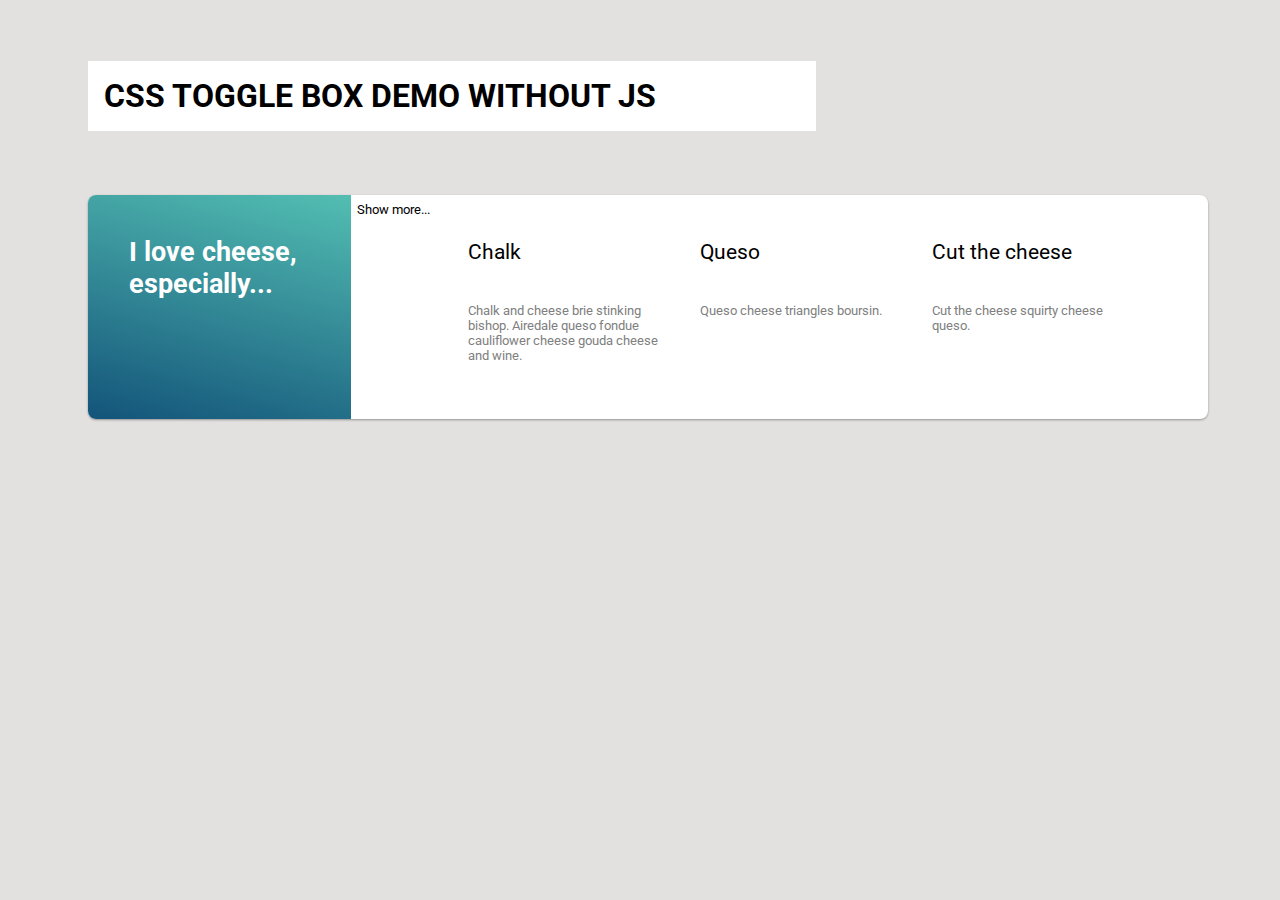
<file: index.html>
<!DOCTYPE html>
<html lang="en">
  <head>
    <meta charset="UTF-8" />
    <meta name="viewport" content="width=device-width, initial-scale=1.0" />
    <meta http-equiv="X-UA-Compatible" content="ie=edge" />
    <title>CSS TOGGLE BOX DEMO</title>
    <link rel="stylesheet" href="style.css" />
  </head>
  <body>
    <h1>CSS TOGGLE BOX DEMO WITHOUT JS</h1>
    <div class="wrapper">
      <div class="main"><h2>I love cheese, especially...</h2></div>
      <input type="checkbox" id="toggle" />
      <label id="button" for="toggle"></label>
      <div id="parent">
        <div class="item">
          <p class="title">Chalk</p>
          <p class="desc">
            Chalk and cheese brie stinking bishop. Airedale queso fondue
            cauliflower cheese gouda cheese and wine.
          </p>
        </div>
        <div class="item">
          <p class="title">Queso</p>
          <p class="desc">Queso cheese triangles boursin.</p>
        </div>
        <div class="item">
          <p class="title">Cut the cheese</p>
          <p class="desc">Cut the cheese squirty cheese queso.</p>
        </div>
        <div class="item">
          <p class="title">Swiss emmental ricotta</p>
          <p class="desc">
            Who moved my cheese cheesecake mascarpone swiss cheese and wine hard
            cheese.
          </p>
        </div>
        <div class="item">
          <p class="title">Fromage frais</p>
          <p class="desc">Fromage frais blue castello cut the cheese.</p>
        </div>

        <div class="item">
          <p class="title">Bocconcini cheesy feet everyone loves.</p>
          <p class="desc">
            Jarlsberg cheese triangles cheddar cow the big cheese cheddar
            camembert de normandie cheese strings.
          </p>
        </div>
        <div class="item">
          <p class="title">Boursin red</p>
          <p class="desc">
            Leicester queso. Cow cheese on toast port-salut swiss cheese slices
            cheese.
          </p>
        </div>
        <div class="item">
          <p class="title">Babybel bocconcini fromage.</p>
          <p class="desc">
            Cheesy feet cheese and biscuits cheese strings stilton lancashire
            cheese triangles danish fontina blue castello.
          </p>
        </div>
      </div>
    </div>
  </body>
</html>
</file>
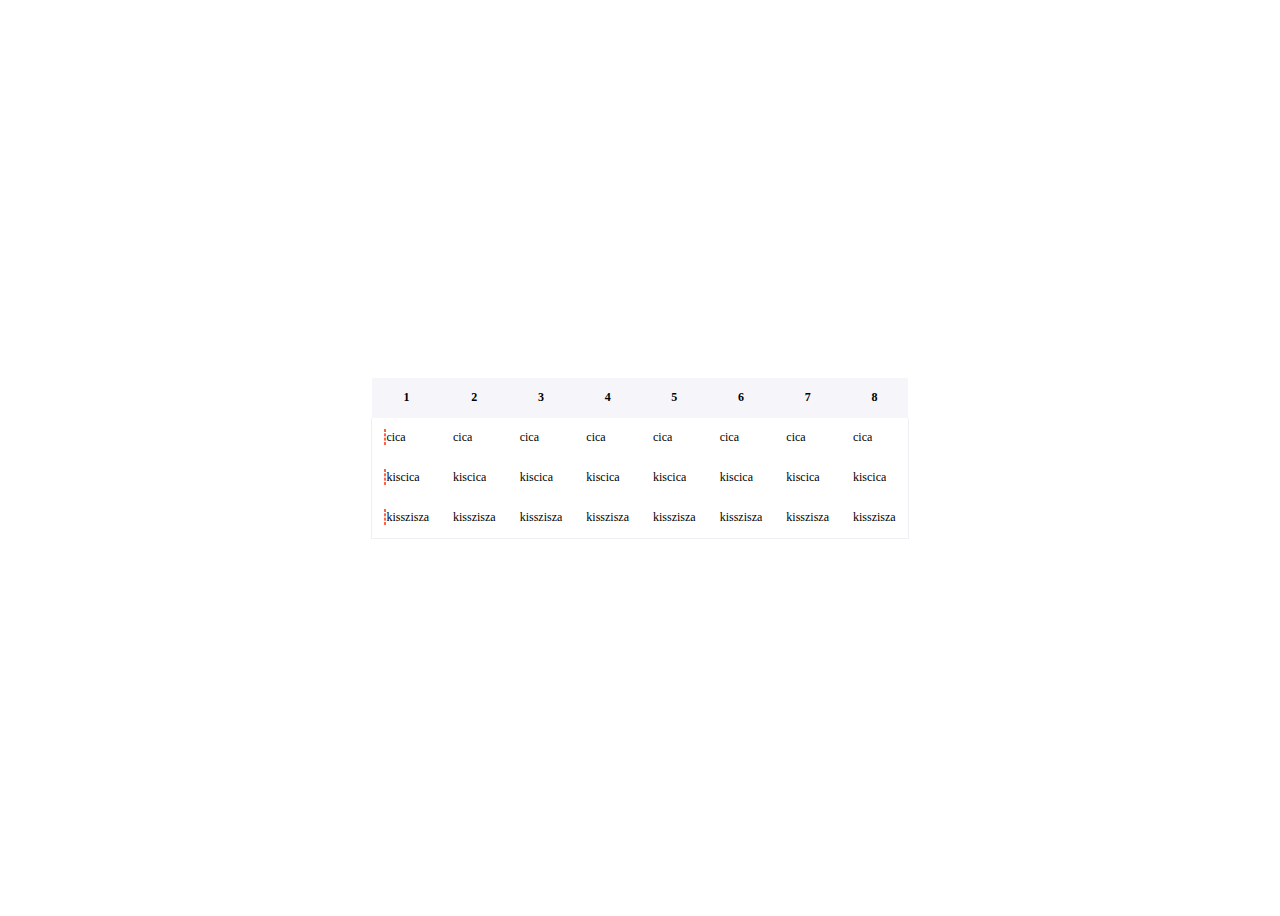
<file: costum_table/index.html>
<!DOCTYPE html>
<html lang="en">
  <head>
    <meta charset="UTF-8" />
    <meta name="viewport" content="width=device-width, initial-scale=1.0" />
    <meta http-equiv="X-UA-Compatible" content="ie=edge" />
    <link
      href="https://fonts.googleapis.com/icon?family=Material+Icons"
      rel="stylesheet"
    />
    <link
      href="https://fonts.googleapis.com/css?family=DM+Sans&display=swap"
      rel="stylesheet"
    />
    <link rel="stylesheet" href="style.css" />
    <title>table spacing</title>
  </head>

  <body>
    <table>
      <thead>
        <tr>
          <th>1</th>
          <th>2</th>
          <th>3</th>
          <th>4</th>
          <th>5</th>
          <th>6</th>
          <th>7</th>
          <th>8</th>
        </tr>
      </thead>
      <tbody>
        <tr>
          <td>cica</td>
          <td>cica</td>
          <td>cica</td>
          <td>cica</td>
          <td>cica</td>
          <td>cica</td>
          <td>cica</td>
          <td>cica</td>
        </tr>
        <tr>
          <td>kiscica</td>
          <td>kiscica</td>
          <td>kiscica</td>
          <td>kiscica</td>
          <td>kiscica</td>
          <td>kiscica</td>
          <td>kiscica</td>
          <td>kiscica</td>
        </tr>
        <tr>
          <td>kisszisza</td>
          <td>kisszisza</td>
          <td>kisszisza</td>
          <td>kisszisza</td>
          <td>kisszisza</td>
          <td>kisszisza</td>
          <td>kisszisza</td>
          <td>kisszisza</td>
        </tr>
      </tbody>
    </table>
  </body>
</html>
</file>
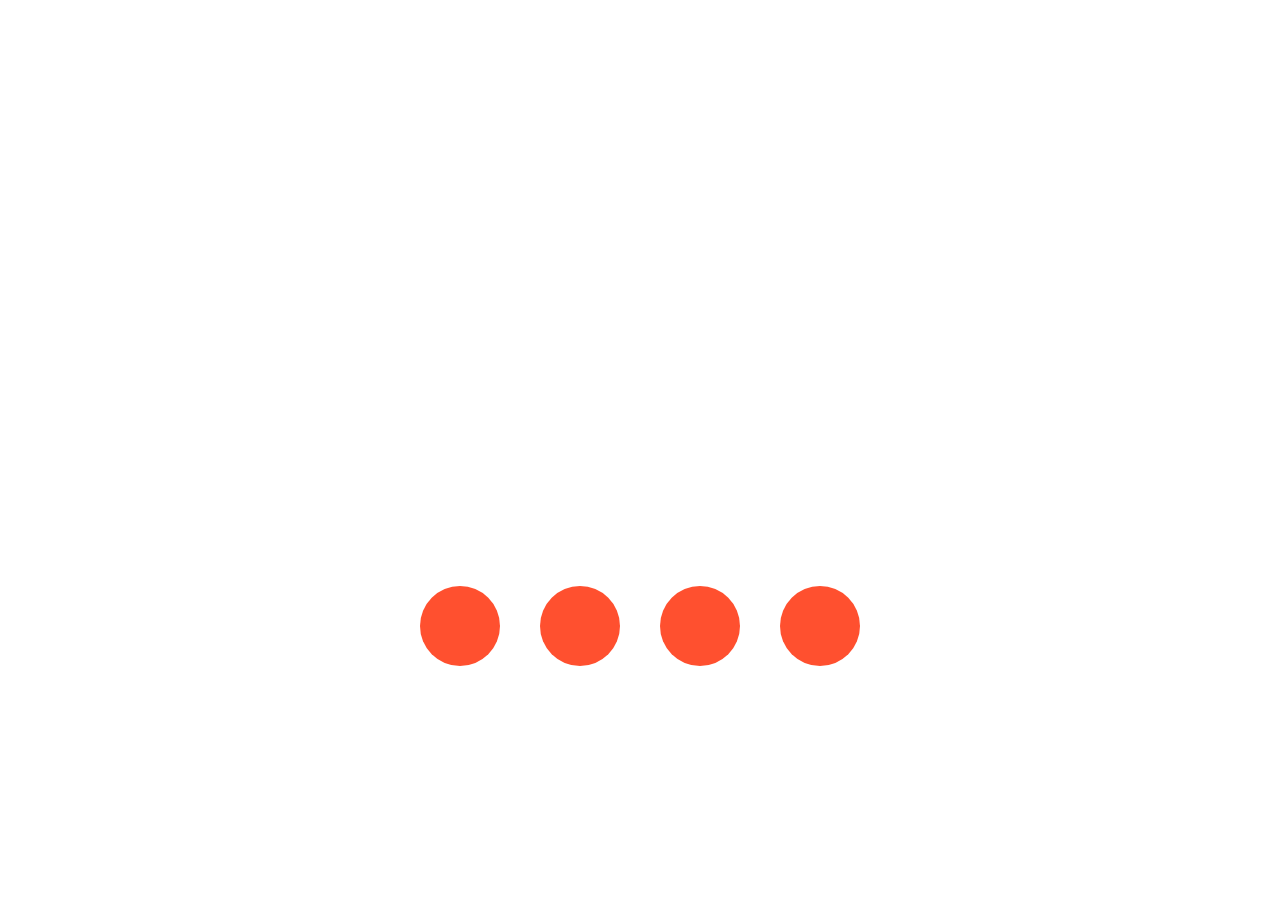
<file: css_perf_test/index.html>
<html>
  <head>
    <link rel="stylesheet" href="style.css" />
    <link
      href="https://fonts.googleapis.com/icon?family=Material+Icons"
      rel="stylesheet"
    />
  </head>
  <body>
    <div class="cica">
      <div class="ball"></div>
      <div class="ball"></div>
      <div class="ball"></div>
      <div class="ball"></div>
      <div class="shadow"></div>
      <div class="shadow"></div>
      <div class="shadow"></div>
      <div class="shadow"></div>
    </div>
  </body>
</html>
</file>
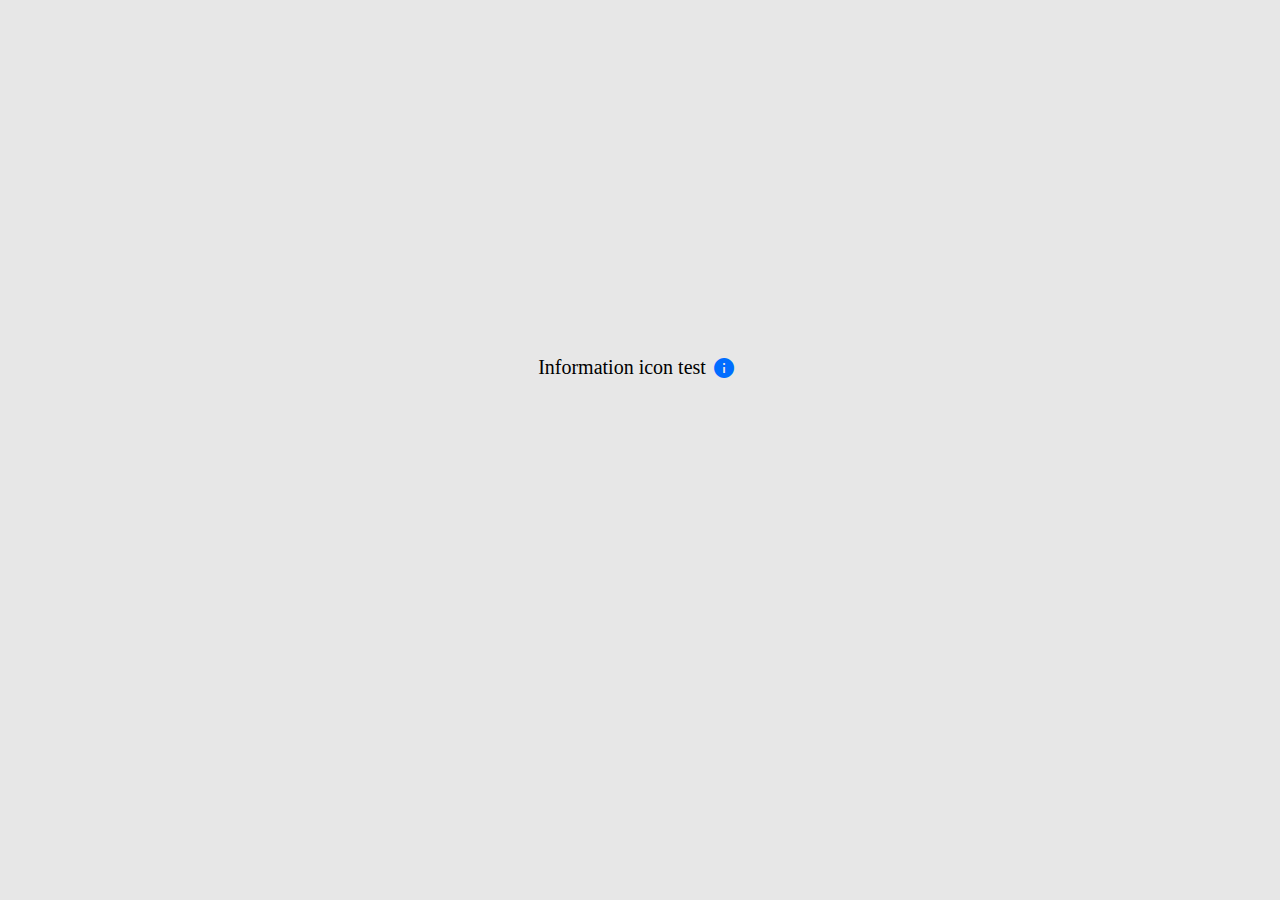
<file: info_popup/index.html>
<!DOCTYPE html>
<html lang="en">
  <head>
    <meta charset="UTF-8" />
    <meta name="viewport" content="width=device-width, initial-scale=1.0" />
    <meta http-equiv="X-UA-Compatible" content="ie=edge" />
    <link
      href="https://fonts.googleapis.com/icon?family=Material+Icons"
      rel="stylesheet"
    />
    <link
      href="https://fonts.googleapis.com/css?family=DM+Sans&display=swap"
      rel="stylesheet"
    />
    <link rel="stylesheet" href="style.css" />
    <title>info popup test</title>
  </head>

  <body>
    <div class="row">
      <div class="text">Information icon test</div>
      <i class="material-icons"> </i>
    </div>
  </body>
</html>
</file>
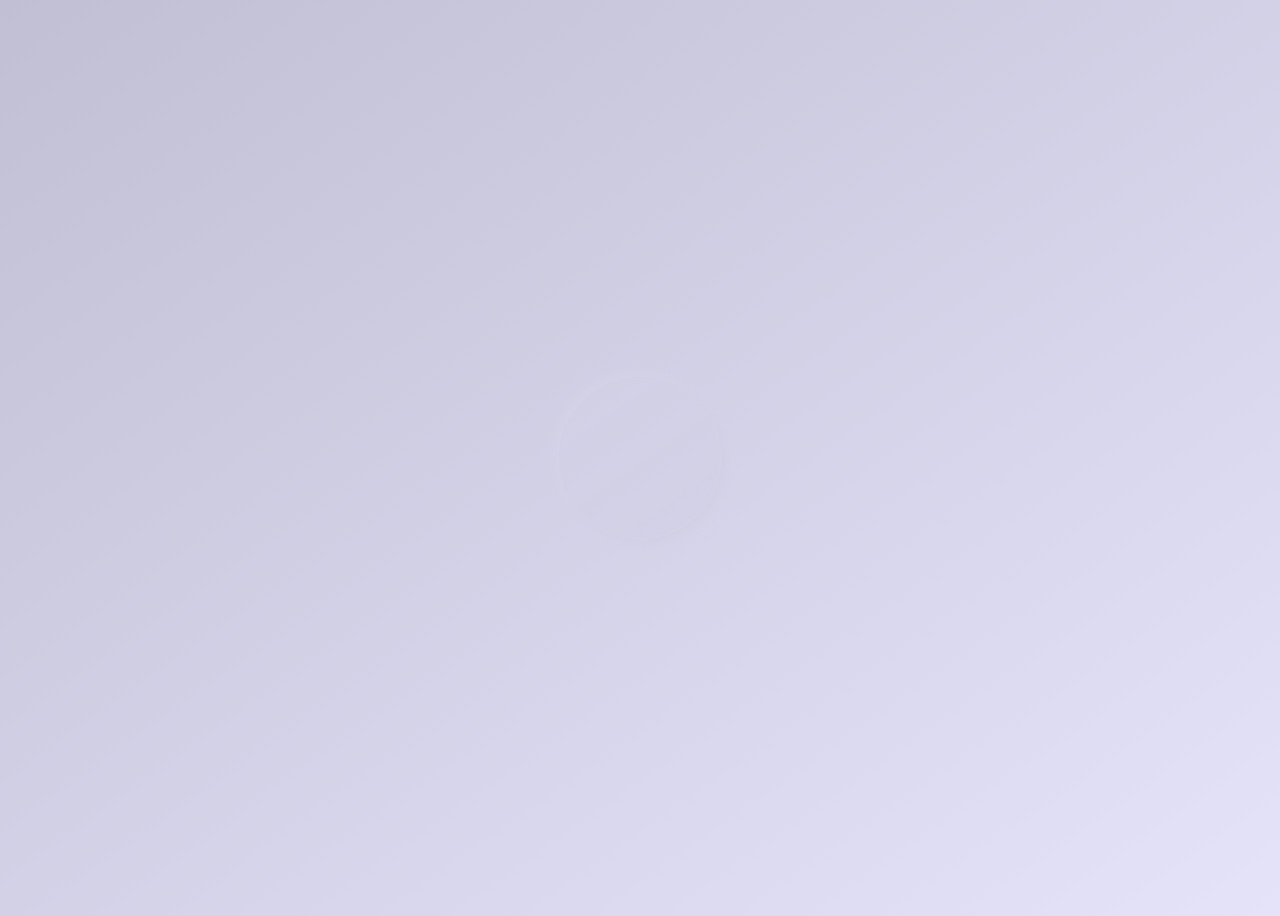
<file: neumorphism/index.html>
<!DOCTYPE html>
<html lang="en">
  <head>
    <meta charset="UTF-8" />
    <meta name="viewport" content="width=device-width, initial-scale=1.0" />
    <meta http-equiv="X-UA-Compatible" content="ie=edge" />
    <link rel="stylesheet" href="style.css" />
    <title>neumorphism</title>
  </head>
  <body>
    <div class="circle" onclick="change()"></div>
  </body>
  <script src="script.js"></script>
</html>
</file>
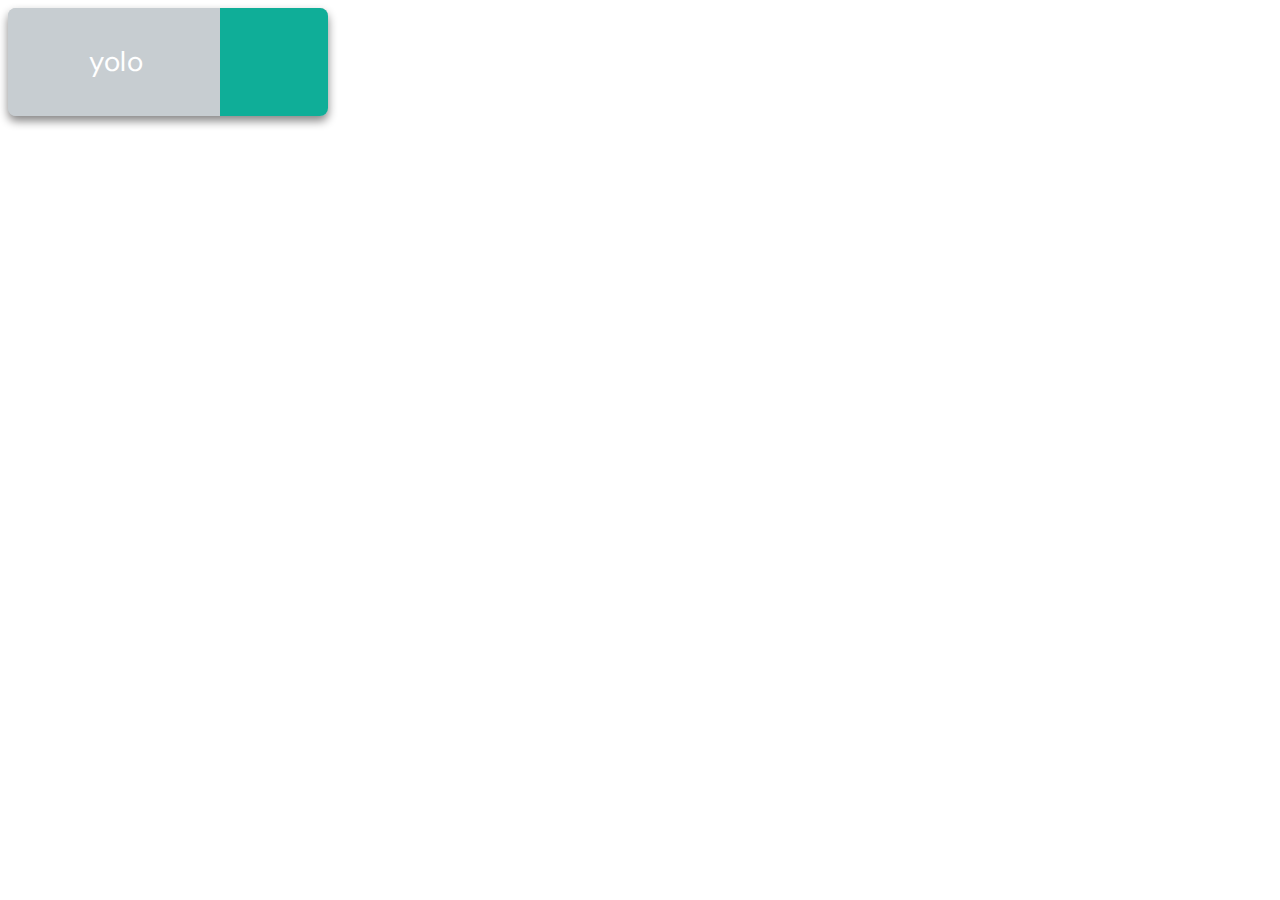
<file: one_div_button/index.html>
<!DOCTYPE html>
<html lang="en">
  <head>
    <meta charset="UTF-8" />
    <meta name="viewport" content="width=device-width, initial-scale=1.0" />
    <meta http-equiv="X-UA-Compatible" content="ie=edge" />
    <link
      href="https://fonts.googleapis.com/icon?family=Material+Icons"
      rel="stylesheet"
    />
    <link
      href="https://fonts.googleapis.com/css?family=DM+Sans&display=swap"
      rel="stylesheet"
    />
    <link rel="stylesheet" href="style.css" />
    <title>one div button</title>
  </head>

  <body>

    <div class="button"></div>
  
  </body>

</html>
</file>
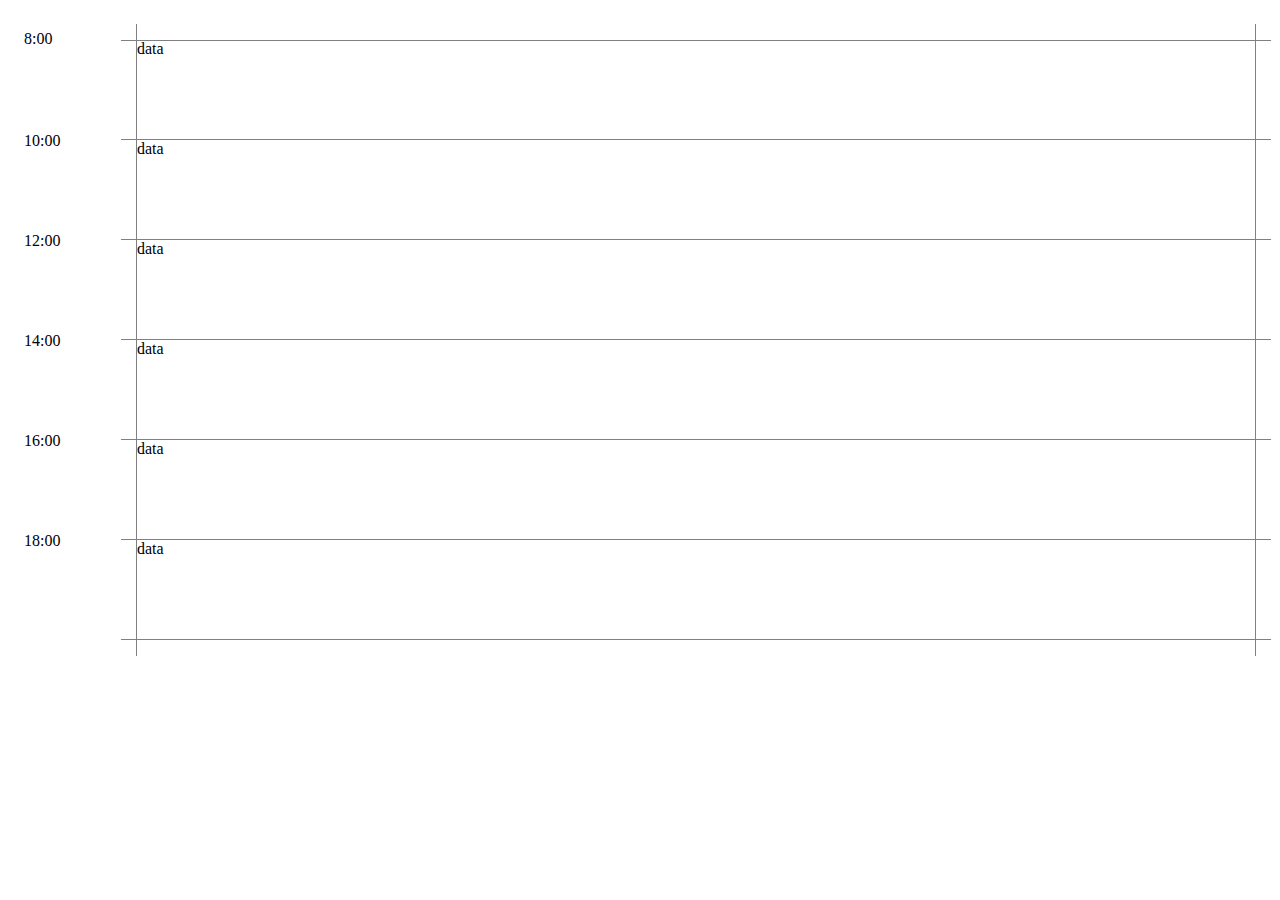
<file: overflow-border-table/index.html>
<!DOCTYPE html>
<html lang="en">
  <head>
    <meta charset="UTF-8" />
    <meta name="viewport" content="width=device-width, initial-scale=1.0" />
    <meta http-equiv="X-UA-Compatible" content="ie=edge" />
    <link rel="stylesheet" href="style.css" />
    <title>Document</title>
  </head>
  <body>
    <div class="list-view-wrapper">
      <div class="row">
        <div class="list-view-time"><p>8:00</p></div>
        <div class="list-view-label">data</div>
      </div>
      <div class="row">
        <div class="list-view-time"><p>10:00</p></div>
        <div class="list-view-label">data</div>
      </div>
      <div class="row">
        <div class="list-view-time"><p>12:00</p></div>
        <div class="list-view-label">data</div>
      </div>
      <div class="row">
        <div class="list-view-time"><p>14:00</p></div>
        <div class="list-view-label">data</div>
      </div>
      <div class="row">
        <div class="list-view-time"><p>16:00</p></div>
        <div class="list-view-label">data</div>
      </div>
      <div class="row">
        <div class="list-view-time"><p>18:00</p></div>
        <div class="list-view-label">data</div>
      </div>
    </div>
  </body>
</html>
</file>
<file: style.css>
@import url("https://fonts.googleapis.com/css?family=Roboto:300");

* {
  font-family: "Roboto", sans-serif;
  text-decoration: none;
}

html {
  background: #e2e1e0;
  padding: 2em 5em;
}

img {
  width: 1em;
}
.wrapper {
  background: #fff;
  border-radius: 0.5em;
  width: 70em;
  height: auto;
  display: flex;
  flex-direction: row;
  box-shadow: 0 1px 3px rgba(0, 0, 0, 0.12), 0 1px 2px rgba(0, 0, 0, 0.24);
}

.main {
  border-radius: 0.5em 0 0 0.5em;
  width: 25em;
  color: white;
  background-image: linear-gradient(15deg, #13547a 0%, #53beb2 100%);
}

.title {
  height: 2em;
  font-size: 1.3em;
}

.desc {
  font-size: 0.8em;
  color: grey;
}

.item {
  margin: 0.5em 0.8em;
  width: 28%;
  height: 10em;
  cursor: pointer;
}

.wrapper > #parent > .item:hover {
  cursor: pointer;
}

div#parent {
  display: flex;
  margin: 1em;
  width: 70em;
  height: 12em;
  pointer-events: none;
  flex-flow: row wrap;
  transition: all 0.5s cubic-bezier(0.19, 1, 0.22, 1);
  overflow: hidden;
}

label {
  position: relative;
  width: 9em;
  height: 1em;
  padding: 0.5em;
  cursor: pointer;
  font-size: 0.8em;
}

h1 {
  display: inline-block;
  padding: 0.5em 5em 0.5em 0.5em;
  margin-bottom: 2em;
  background: #ffffff;
}

h2 {
  font-size: 1.7em;
  margin: 1.5em;
}

#button {
  position: relative;
}

#button::before {
  content: "Show more...";
}

#toggle {
  display: none;
}

#toggle:checked + #button + #parent {
  height: 33em;
  padding-bottom: 4em;
}

#toggle:checked + #button:before {
  content: "Show less...";
}
</file>
<file: costum_table/style.css>
@import url("https://fonts.googleapis.com/css?family=Poppins&display=swap");

body {
  display: grid;
  place-items: center center;
  height: 100vh;
  font-size: 12px;
  background-color: #fff;
}

table {
  border-collapse: collapse;
  border-spacing: 0;
}

thead > tr {
  height: 40px;
  background: #f5f5fa;
}

tbody {
  border-collapse: seperate;
  border-spacing: 2px;
  border: 1px solid #efeff4;
  border-top: none;
}

tbody > tr {
  height: 40px;
  background: white;
  /* box-shadow: 0px 2px 4px rgba(225, 225, 230, 0.8); */
  border-radius: 2px;
}

tbody > tr > td:first-child:before {
  content: "";
  border: 1px dashed tomato;
}

td {
  height: 40px;
  padding: 0 12px;
}
</file>
<file: css_perf_test/style.css>
body {
  display: grid;
  place-items: center center;
  height: 100vh;
}

.cica {
  display: grid;
  grid-template-columns: repeat(4, 25%);
  grid-template-rows: 28em;
  width: 30em;
  height: 30em;
}

.ball {
  animation-name: bounce;
  animation-duration: 0.8s;
  animation-iteration-count: infinite;
  animation-direction: alternate;
  animation-timing-function: cubic-bezier(0.55, 0.055, 0.675, 0.19);
  justify-self: center;
  width: 5em;
  height: 5em;
  background: #ff502f;
  border-radius: 50%;
  z-index: 1;
  align-self: end;
}

.shadow {
  animation-name: shadow;
  animation-duration: 0.8s;
  animation-iteration-count: infinite;
  animation-direction: alternate;
  animation-timing-function: cubic-bezier(0.55, 0.055, 0.675, 0.19);
  justify-self: center;
  width: 4em;
  height: 1em;
  background: transparent;
  border-radius: 50%;
}

.ball:nth-child(1),
.shadow:nth-child(1) {
  animation-delay: 0.3s;
}

.ball:nth-child(2),
.shadow:nth-child(2) {
  animation-delay: 0.6s;
}

.ball:nth-child(3),
.shadow:nth-child(3) {
  animation-delay: 0.9s;
}

.ball:nth-child(4),
.shadow:nth-child(4) {
  animation-delay: 1.2s;
}

@keyframes bounce {
  0% {
    transform: scaleX(1) translateY(-20em);
  }
  97% {
    transform: scaleX(1);
  }
  100% {
    transform: scaleX(1.3) translateY(0em);
  }
}
@keyframes shadow {
  0% {
    transform: scaleX(1);
    box-shadow: 0px 34px 50px rgba(0, 0, 0, 0.1);
  }
  100% {
    box-shadow: 0px 34px 4px rgba(0, 0, 0, 0.5);
    transform: scaleX(0.5);
  }
}

/*# sourceMappingURL=style.css.map */
</file>
<file: info_popup/style.css>
html {
  font-size: 16px;
}

body {
  display: grid;
  place-items: center center;
  height: 80vh;
  background-color: #e7e7e7;
}

.row {
  display: flex;
}

.text {
  font-size: 1.25em;
}

.row .material-icons {
  color: #006dff;
  font-size: 1.5em;
  padding: 0 0.25em;
}

i:before {
  content: "info";
  font-family: "Material Icons";
  cursor: pointer;
}

i:hover::after {
  content: "abcdfsdfdsfdsfdsfdsfds";
  font-family: "Arial";
  position: absolute;
  font-size: 0.75em;
  padding: 0.5em;
  border-radius: 2px;
  cursor: pointer;
  color: #ffffff;
  background-color: #2d2d2d;
  overflow: hidden;
  z-index: -1;
}
</file>
<file: neumorphism/style.css>
body {
  height: 100vh;
  display: -ms-grid;
  display: grid;
  place-items: center center;
  background: linear-gradient(145deg, #c1bfd3, #e5e3fa);
}

.circle {
  width: 10em;
  height: 10em;
  border-radius: 50%;
  background: linear-gradient(145deg, #e5e3fa, #c1bfd3);
  -webkit-box-shadow: 5px 5px 10px #bab8cc, -5px -5px 10px #f2f0ff;
          box-shadow: 5px 5px 10px #bab8cc, -5px -5px 10px #f2f0ff;
  -webkit-transition: 0.5s;
  transition: 0.5s;
  opacity: 0.1;
  -webkit-transition-timing-function: ease-in-out;
          transition-timing-function: ease-in-out;
  -webkit-transition-timing-function: cubic-bezier(0.42, 0, 0.58, 1);
          transition-timing-function: cubic-bezier(0.42, 0, 0.58, 1);
  border: 1px solid #d2d2d2;
}

.circle:hover {
  opacity: 0.7;
  cursor: pointer;
}

.clicked {
  -webkit-box-shadow: 45px 45px 90px #bab8cc, -45px -45px 90px #f2f0ff;
          box-shadow: 45px 45px 90px #bab8cc, -45px -45px 90px #f2f0ff;
  -webkit-transform: rotate(-10deg) scale(1.2);
          transform: rotate(-10deg) scale(1.2);
  opacity: 1;
}
/*# sourceMappingURL=style.css.map */
</file>
<file: one_div_button/style.css>
@import url('https://fonts.googleapis.com/css?family=Poppins&display=swap')

body {
  display: grid;
  place-items: center center;
  height: 100vh;
  font-size: 16px;
}

.button {
  position: relative;
  width: 320px;
  border-radius: 8px;
  color: #ffffff;
  outline: none;
  letter-spacing: 0.5px;
  height: 108px;
  font-family: "DM Sans", sans-serif;
  background: #c7cdd1;
  box-shadow: 0 5px 10px rgb(134, 133, 133);
}

.button:before,
.button:after {
  height: 100%;
  top: 0;
  right: 0;
  position: absolute;
  line-height: 108px;
  vertical-align: middle;
  text-align: center;
  transition: 0.2s;
  transition-timing-function: cubic-bezier(0.41, 0.24, 0.96, 0.83);
}

.button:before {
  content: "yolo";
  font-size: 28px;
  border-radius: 8px 0 0 8px;
  width: 216px;
  color: #fff;
  background: #c7cdd1;
  left: 0;
}

.button:hover.button:before {
  background: #c7cdd1;
  width: 182px;
  opacity: 0;
}

.button:after {
  font-family: "Material Icons";
  content: "perm_identity";
  font-size: 32px;
  border-radius: 0 8px 8px 0;
  width: 108px;
  background: #0fae98;
  right: 0;
}

.button:hover.button:after {
  width: 320px;
  content: "highlight_off";
  border-radius: 8px;
  font-size: 48px;
  background: #dd4e4e;
  cursor: not-allowed;
  animation: pop 0.2s;
}

.button:active.button:after,
.button:active.button:before {
  transition: 0.2s;
  background: #c7cdd1;
  color: #dd4e4e;
  font-size: 60px;
  box-shadow: 0 20px 100px rgb(212, 87, 87);
}

@keyframes pop {
  0% {
    border-radius: 0 8px 8px 0;
  }
  99% {
    border-radius: 20% 8px 8px 30%;
  }
  100% {
    border-radius: 0 8px 8px 0;
  }
}
</file>
<file: overflow-border-table/style.css>
* {
  box-sizing: border-box;
}

p {
  margin: 0;
}

.list-view-wrapper {
  width: auto;
  padding: 16px;
}

.row {
  display: flex;
  flex-direction: row;
}

.row:hover > .list-view-label {
  background: linear-gradient(to top, tomato 100px, white 0px);
}

.row:last-child:hover > .list-view-label {
  background: linear-gradient(to bottom, tomato 100px, white 0px);
}

.list-view-time {
  width: 10%;
}
.list-view-time p {
  position: relative;
  bottom: 8px;
}

.list-view-wrapper > .row:first-child > .list-view-time p {
  position: relative;
  top: 14px;
}
.list-view-wrapper > .row:first-child > .list-view-time {
  position: relative;
  bottom: 8px;
}

.list-view-label {
  width: 100%;
  height: 100px;
  position: relative;
  border-left: 1px solid grey;
  border-right: 1px solid grey;
}

.list-view-wrapper > .row:last-child > .list-view-label {
  height: 116px;
}

.list-view-wrapper > .row:first-child > .list-view-label {
  padding: 16px 0px 0px 0px;
  height: calc(100px + 16px);
}

.list-view-wrapper > .row:first-child > .list-view-label:after {
  position: absolute;
  top: 16px;
  left: -16px;
  background: grey;
  width: calc(100% + 32px);
  height: 1px;
  content: "";
}

.list-view-label::before {
  position: absolute;
  bottom: 0;
  left: -16px;
  background: grey;
  width: calc(100% + 32px);
  height: 1px;
  content: "";
}

.list-view-wrapper > .row:last-child > .list-view-label:before {
  position: absolute;
  bottom: 16px;
  left: -16px;
  width: calc(100% + 32px);
  height: 1px;
  content: "";
}
</file>
